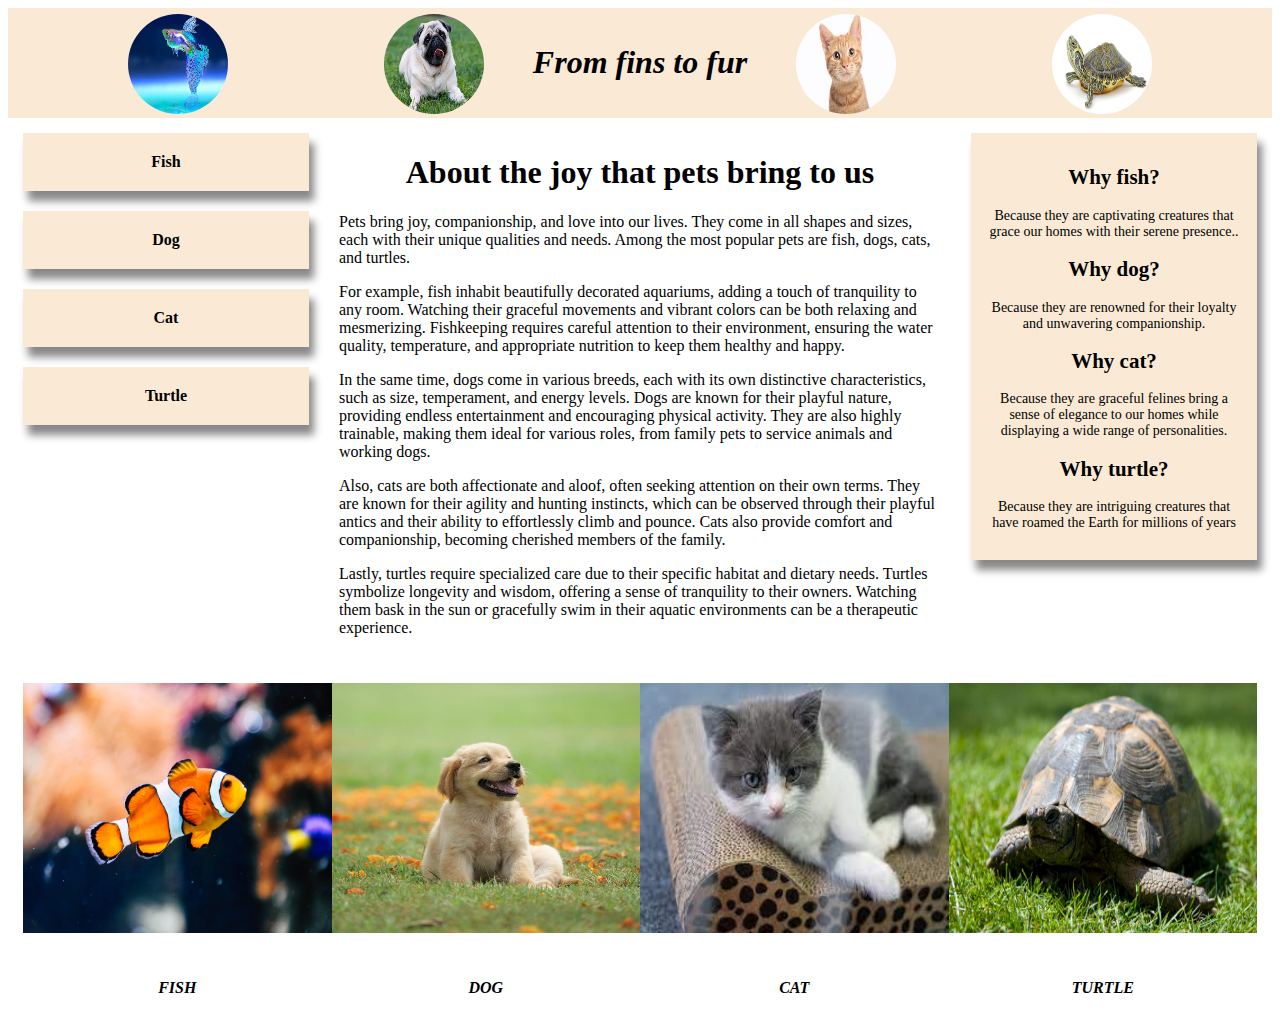
<file: media queries/index.html>
<!DOCTYPE html>
<html>

<head>
  <meta name="viewport" content="width=device-width, initial-scale=1.0">
  <title>About pets</title>

    <link rel="stylesheet" href="style.css">
</head>

<body>
  <div class="header col-12 col-s-12">
    <h1>From fins to fur</h1>
    <img src="fish1.jpg" id="imgfish">
    <img src="dog1.jpg" id="imgdog">
    <img src="cat1.jpg" id="imgcat">
    <img src="turtle1.jpg" id="imgturtle">
  </div>
  <div class="row">
    <div class="col-3 col-s-3 menu">
      <ol>
        <li><a href="fish.html" target="_blank">Fish</a></li>
        <li><a href="dog.html" target="_blank">Dog</a></li>
        <li><a href="cat.html" target="_blank">Cat</a></li>
        <li><a href="turtle.html" target="_blank">Turtle</a></li>
      </ol>
    </div>

    <div class="col-6 col-s-9">
      <h1>About the joy that pets bring to us</h1>
      <p>Pets bring joy, companionship, and love into our lives. They come in all shapes and sizes, each with their
        unique qualities and needs. Among the most popular pets are fish, dogs, cats, and turtles.</p>
      <p>For example, fish inhabit beautifully decorated aquariums, adding a touch of tranquility to any room. Watching
        their graceful movements and vibrant colors can be both relaxing and mesmerizing. Fishkeeping requires careful
        attention to their environment, ensuring the water quality, temperature, and appropriate nutrition to keep them
        healthy and happy.</p>
      <p>In the same time, dogs come in various breeds, each with its own distinctive characteristics, such as size,
        temperament, and energy levels. Dogs are known for their playful nature, providing endless entertainment and
        encouraging physical activity. They are also highly trainable, making them ideal for various roles, from family
        pets to service animals and working dogs.</p>
      <p>Also, cats are both affectionate and aloof, often seeking attention on their own terms. They are known for
        their agility and hunting instincts, which can be observed through their playful antics and their ability to
        effortlessly climb and pounce. Cats also provide comfort and companionship, becoming cherished members of the
        family.</p>
      <p>Lastly, turtles require specialized care due to their specific habitat and dietary needs. Turtles symbolize
        longevity and wisdom, offering a sense of tranquility to their owners. Watching them bask in the sun or
        gracefully swim in their aquatic environments can be a therapeutic experience.</p>
    </div>

    <div class="col-3 col-s-12">
      <div class="aside">
        <h2>Why fish?</h2>
        <p>Because they are captivating creatures that grace our homes with their serene presence..</p>
        <h2>Why dog?</h2>
        <p>Because they are renowned for their loyalty and unwavering companionship.</p>
        <h2>Why cat?</h2>
        <p>Because they are graceful felines bring a sense of elegance to our homes while displaying a wide range of
          personalities.</p>
        <h2>Why turtle?</h2>
        <p>Because they are intriguing creatures that have roamed the Earth for millions of years</p>
      </div>
    </div>
    <div class="col-12 col-s-12">
      <img src="fish.jpg">
      <img src="dog.jpg">
      <img src="cat.jpg">
      <img src="turtle.jpg">
    </div>
    <div class="col-12 col-s-12">
      <p class="p">FISH</p>
      <p class="p">DOG</p>
      <p class="p">CAT</p>
      <p class="p">TURTLE</p>
    </div>
  </div>
  
 

</body>

</html>
</file>
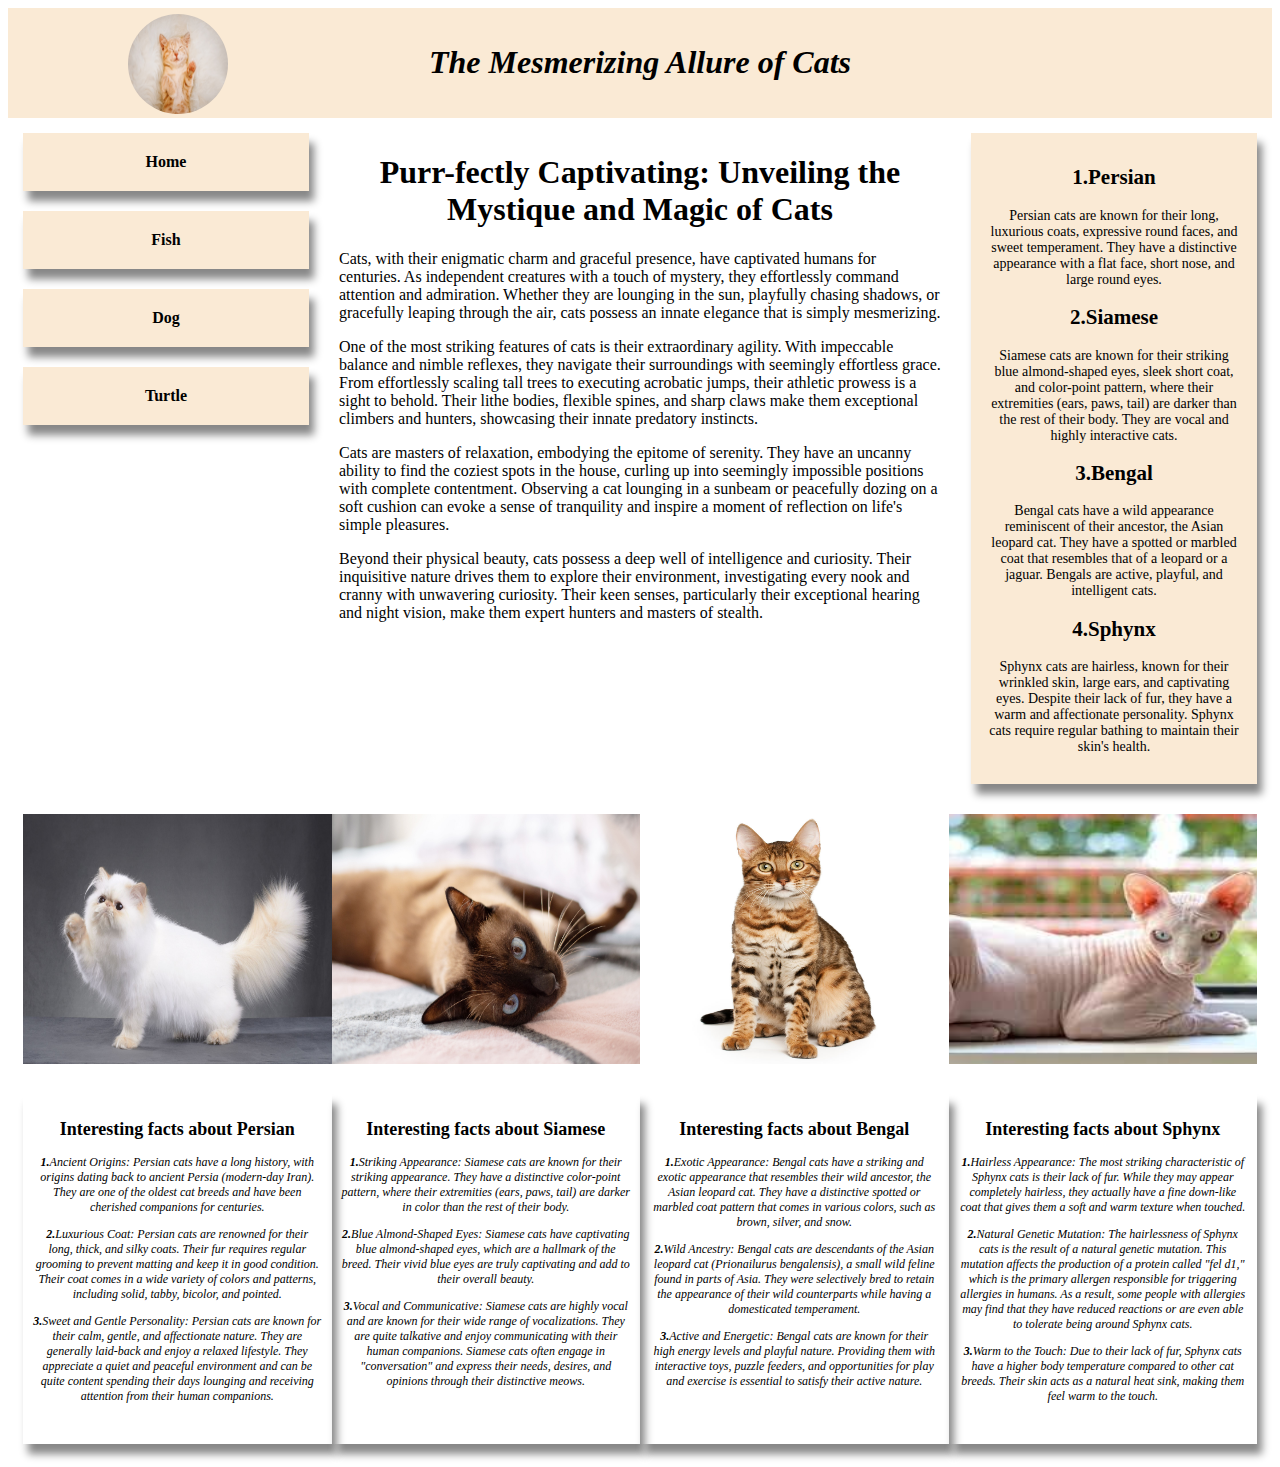
<file: media queries/cat.html>
<!DOCTYPE html>
<html lang="en">
<head>
    <meta charset="UTF-8">
    <meta name="viewport" content="width=device-width, initial-scale=1.0">
    <link rel="stylesheet" href="style.css">
    <title>Cat</title>
</head>
<body>
    <div class="header">
        <h1>The Mesmerizing Allure of Cats</h1>
    </div>
    <img src="catlogo.jpg" id="catlogo">
    <div class="row">
        <div class="col-3 col-s-3 menu">
        <ol>
            <li><a href="index.html" target="_blank">Home</a></li>
            <li><a href="fish.html" target="_blank">Fish</a></li>
            <li><a href="dog.html" target="_blank">Dog</a></li>
            <li><a href="turtle.html" target="_blank">Turtle</a></li>
        </ol>
        </div>
        <div class="col-6 col-s-9">
            <h1>Purr-fectly Captivating: Unveiling the Mystique and Magic of Cats</h1>
            <p>Cats, with their enigmatic charm and graceful presence, have captivated humans for centuries. As independent creatures with a touch of mystery, they effortlessly command attention and admiration. Whether they are lounging in the sun, playfully chasing shadows, or gracefully leaping through the air, cats possess an innate elegance that is simply mesmerizing. </p>
            <p>One of the most striking features of cats is their extraordinary agility. With impeccable balance and nimble reflexes, they navigate their surroundings with seemingly effortless grace. From effortlessly scaling tall trees to executing acrobatic jumps, their athletic prowess is a sight to behold. Their lithe bodies, flexible spines, and sharp claws make them exceptional climbers and hunters, showcasing their innate predatory instincts. </p>
            <p>Cats are masters of relaxation, embodying the epitome of serenity. They have an uncanny ability to find the coziest spots in the house, curling up into seemingly impossible positions with complete contentment. Observing a cat lounging in a sunbeam or peacefully dozing on a soft cushion can evoke a sense of tranquility and inspire a moment of reflection on life's simple pleasures.</p>
            <p>Beyond their physical beauty, cats possess a deep well of intelligence and curiosity. Their inquisitive nature drives them to explore their environment, investigating every nook and cranny with unwavering curiosity. Their keen senses, particularly their exceptional hearing and night vision, make them expert hunters and masters of stealth.</p>
        </div>
        <div class="col-3 col-s-12">
            <div class="aside">
                <h2>1.Persian</h2>
                <p> Persian cats are known for their long, luxurious coats, expressive round faces, and sweet temperament. They have a distinctive appearance with a flat face, short nose, and large round eyes.</p>
                <h2>2.Siamese</h2>
                <p> Siamese cats are known for their striking blue almond-shaped eyes, sleek short coat, and color-point pattern, where their extremities (ears, paws, tail) are darker than the rest of their body. They are vocal and highly interactive cats.</p>
                <h2>3.Bengal</h2>
                <p>Bengal cats have a wild appearance reminiscent of their ancestor, the Asian leopard cat. They have a spotted or marbled coat that resembles that of a leopard or a jaguar. Bengals are active, playful, and intelligent cats.</p>
                <h2>4.Sphynx</h2>
                <p> Sphynx cats are hairless, known for their wrinkled skin, large ears, and captivating eyes. Despite their lack of fur, they have a warm and affectionate personality. Sphynx cats require regular bathing to maintain their skin's health.</p>
              </div>
        </div>
        <div class="col-12 col-s-12">
            <img src="persiancat.jpg">
            <img src="siamesecat.jpg">
            <img src="bengalcat.jpg">
            <img src="sphynxcat.jpg">
        </div>
        <div class="col-12 col-s-12">
            <div class="animal">
                <h2>Interesting facts about Persian</h2>
                <p class="paragraph"><b>1.</b>Ancient Origins: Persian cats have a long history, with origins dating back to ancient Persia (modern-day Iran). They are one of the oldest cat breeds and have been cherished companions for centuries.</p>
                <p class="paragraph"><b>2.</b>Luxurious Coat: Persian cats are renowned for their long, thick, and silky coats. Their fur requires regular grooming to prevent matting and keep it in good condition. Their coat comes in a wide variety of colors and patterns, including solid, tabby, bicolor, and pointed.</p>
                <p class="paragraph"><b>3.</b>Sweet and Gentle Personality: Persian cats are known for their calm, gentle, and affectionate nature. They are generally laid-back and enjoy a relaxed lifestyle. They appreciate a quiet and peaceful environment and can be quite content spending their days lounging and receiving attention from their human companions.</p>
            </div>
            <div class="animal">
                <h2>Interesting facts about Siamese</h2>
                <p class="paragraph"><b>1.</b>Striking Appearance: Siamese cats are known for their striking appearance. They have a distinctive color-point pattern, where their extremities (ears, paws, tail) are darker in color than the rest of their body. </p>
                <p class="paragraph"><b>2.</b>Blue Almond-Shaped Eyes: Siamese cats have captivating blue almond-shaped eyes, which are a hallmark of the breed. Their vivid blue eyes are truly captivating and add to their overall beauty.</p>
                <p class="paragraph"><b>3.</b>Vocal and Communicative: Siamese cats are highly vocal and are known for their wide range of vocalizations. They are quite talkative and enjoy communicating with their human companions. Siamese cats often engage in "conversation" and express their needs, desires, and opinions through their distinctive meows.</p>
            </div>
            <div class="animal">
                <h2>Interesting facts about Bengal</h2>
                <p class="paragraph"><b>1.</b>Exotic Appearance: Bengal cats have a striking and exotic appearance that resembles their wild ancestor, the Asian leopard cat. They have a distinctive spotted or marbled coat pattern that comes in various colors, such as brown, silver, and snow. </p>
                <p class="paragraph"><b>2.</b>Wild Ancestry: Bengal cats are descendants of the Asian leopard cat (Prionailurus bengalensis), a small wild feline found in parts of Asia. They were selectively bred to retain the appearance of their wild counterparts while having a domesticated temperament.</p>
                <p class="paragraph"><b>3.</b>Active and Energetic: Bengal cats are known for their high energy levels and playful nature. Providing them with interactive toys, puzzle feeders, and opportunities for play and exercise is essential to satisfy their active nature.</p>
            </div>
            <div class="animal">
                <h2>Interesting facts about Sphynx</h2>
                <p  class="paragraph"><b>1.</b>Hairless Appearance: The most striking characteristic of Sphynx cats is their lack of fur. While they may appear completely hairless, they actually have a fine down-like coat that gives them a soft and warm texture when touched.</p>
                <p class="paragraph"><b>2.</b>Natural Genetic Mutation: The hairlessness of Sphynx cats is the result of a natural genetic mutation. This mutation affects the production of a protein called "fel d1," which is the primary allergen responsible for triggering allergies in humans. As a result, some people with allergies may find that they have reduced reactions or are even able to tolerate being around Sphynx cats.</p>
                <p class="paragraph"><b>3.</b>Warm to the Touch: Due to their lack of fur, Sphynx cats have a higher body temperature compared to other cat breeds. Their skin acts as a natural heat sink, making them feel warm to the touch.</p>
            </div>
        </div>
    </div>
</body>
</html>
</file>
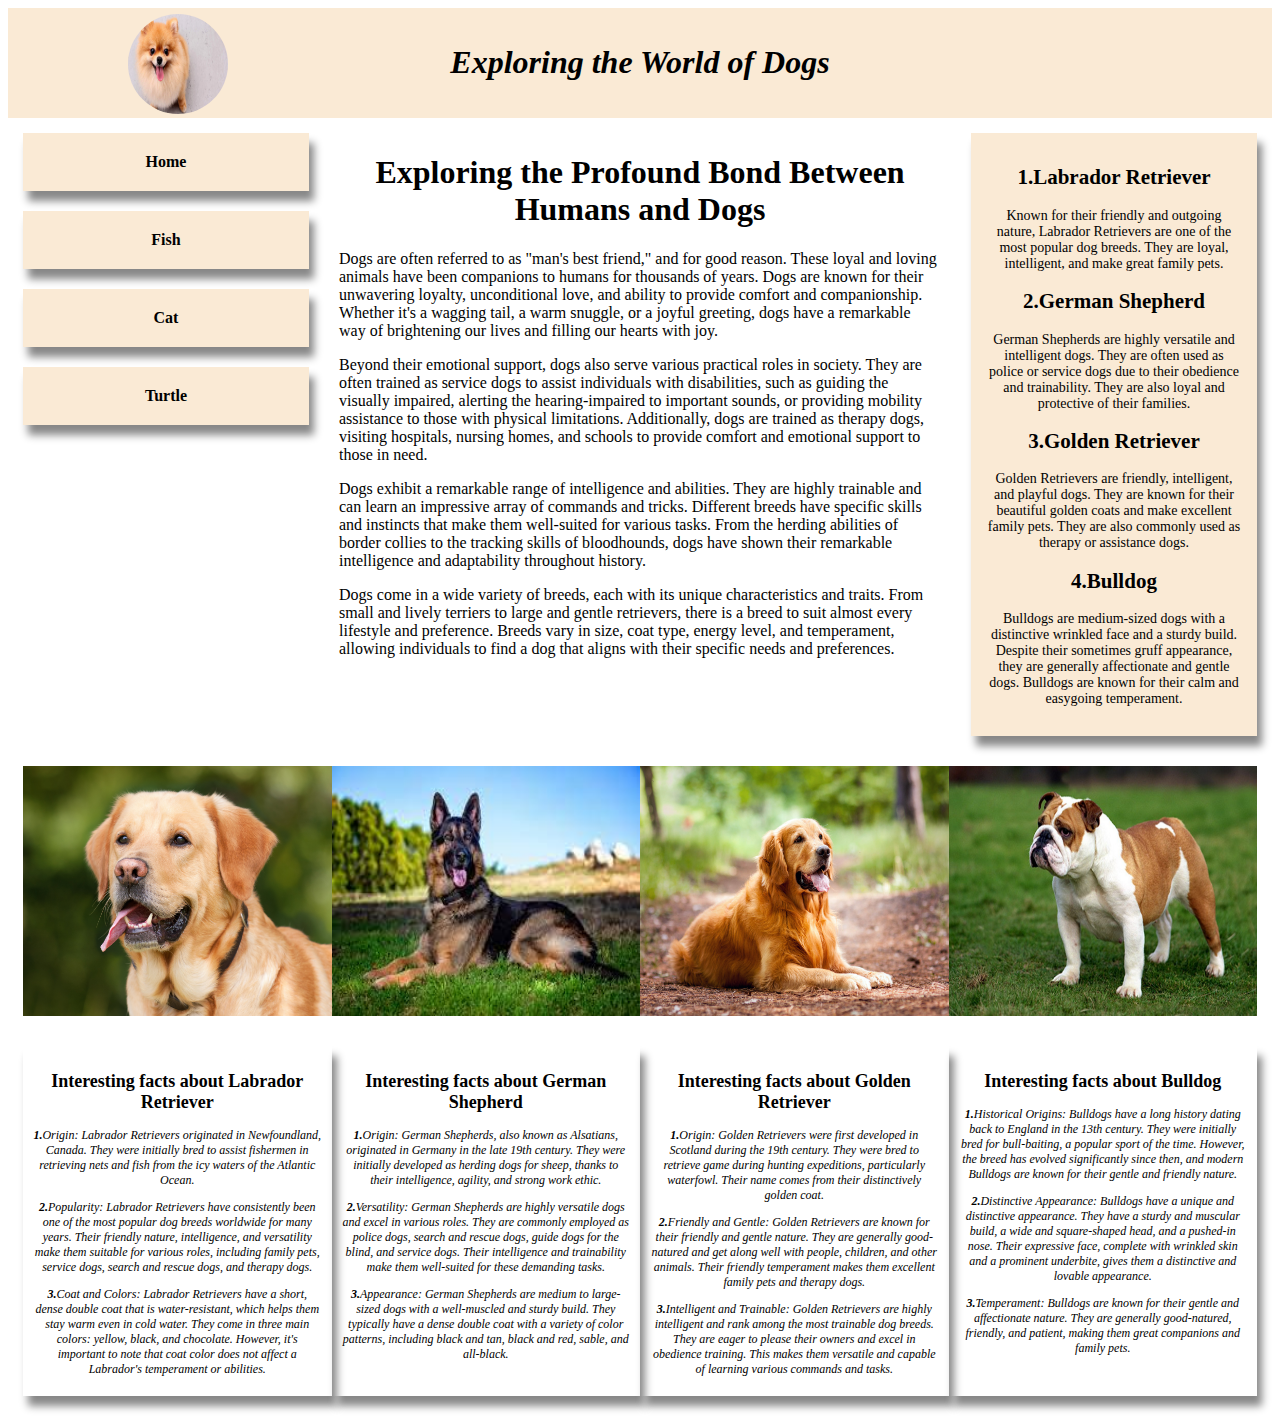
<file: media queries/dog.html>
<!DOCTYPE html>
<html lang="en">
<head>
    <meta charset="UTF-8">
    <meta name="viewport" content="width=device-width, initial-scale=1.0">
    <link rel="stylesheet" href="style.css">
    <title>Dog</title>
</head>
<body>
    <div class="header">
        <h1>Exploring the World of Dogs</h1>
    </div>
    <img src="doglogo.jpg" id="doglogo">
    <div class="row">
        <div class="col-3 col-s-3 menu">
        <ol>
            <li><a href="index.html" target="_blank">Home</a></li>
            <li><a href="fish.html" target="_blank">Fish</a></li>
            <li><a href="cat.html" target="_blank">Cat</a></li>
            <li><a href="turtle.html" target="_blank">Turtle</a></li>
        </ol>
        </div>
        <div class="col-6 col-s-9">
            <h1>Exploring the Profound Bond Between Humans and Dogs</h1>
            <p>Dogs are often referred to as "man's best friend," and for good reason. These loyal and loving animals have been companions to humans for thousands of years. Dogs are known for their unwavering loyalty, unconditional love, and ability to provide comfort and companionship. Whether it's a wagging tail, a warm snuggle, or a joyful greeting, dogs have a remarkable way of brightening our lives and filling our hearts with joy. </p>
            <p>Beyond their emotional support, dogs also serve various practical roles in society. They are often trained as service dogs to assist individuals with disabilities, such as guiding the visually impaired, alerting the hearing-impaired to important sounds, or providing mobility assistance to those with physical limitations. Additionally, dogs are trained as therapy dogs, visiting hospitals, nursing homes, and schools to provide comfort and emotional support to those in need. </p>
            <p>Dogs exhibit a remarkable range of intelligence and abilities. They are highly trainable and can learn an impressive array of commands and tricks. Different breeds have specific skills and instincts that make them well-suited for various tasks. From the herding abilities of border collies to the tracking skills of bloodhounds, dogs have shown their remarkable intelligence and adaptability throughout history.</p>
            <p>Dogs come in a wide variety of breeds, each with its unique characteristics and traits. From small and lively terriers to large and gentle retrievers, there is a breed to suit almost every lifestyle and preference. Breeds vary in size, coat type, energy level, and temperament, allowing individuals to find a dog that aligns with their specific needs and preferences.</p>
        </div>
        <div class="col-3 col-s-12">
            <div class="aside">
                <h2>1.Labrador Retriever</h2>
                <p> Known for their friendly and outgoing nature, Labrador Retrievers are one of the most popular dog breeds. They are loyal, intelligent, and make great family pets.</p>
                <h2>2.German Shepherd</h2>
                <p> German Shepherds are highly versatile and intelligent dogs. They are often used as police or service dogs due to their obedience and trainability. They are also loyal and protective of their families.</p>
                <h2>3.Golden Retriever</h2>
                <p>Golden Retrievers are friendly, intelligent, and playful dogs. They are known for their beautiful golden coats and make excellent family pets. They are also commonly used as therapy or assistance dogs.</p>
                <h2>4.Bulldog</h2>
                <p> Bulldogs are medium-sized dogs with a distinctive wrinkled face and a sturdy build. Despite their sometimes gruff appearance, they are generally affectionate and gentle dogs. Bulldogs are known for their calm and easygoing temperament.</p>
              </div>
        </div>
        <div class="col-12 col-s-12">
            <img src="labradorretriver.jpg">
            <img src="germanshepherd.jpg">
            <img src="goldenretriver.jpg">
            <img src="bulldog.jpg">
        </div>
        <div class="col-12 col-s-12">
            <div class="animal">
                <h2>Interesting facts about Labrador Retriever</h2>
                <p class="paragraph"><b>1.</b>Origin: Labrador Retrievers originated in Newfoundland, Canada. They were initially bred to assist fishermen in retrieving nets and fish from the icy waters of the Atlantic Ocean.</p>
                <p class="paragraph"><b>2.</b>Popularity: Labrador Retrievers have consistently been one of the most popular dog breeds worldwide for many years. Their friendly nature, intelligence, and versatility make them suitable for various roles, including family pets, service dogs, search and rescue dogs, and therapy dogs.</p>
                <p class="paragraph"><b>3.</b>Coat and Colors: Labrador Retrievers have a short, dense double coat that is water-resistant, which helps them stay warm even in cold water. They come in three main colors: yellow, black, and chocolate. However, it's important to note that coat color does not affect a Labrador's temperament or abilities.</p>
            </div>
            <div class="animal">
                <h2>Interesting facts about German Shepherd</h2>
                <p class="paragraph"><b>1.</b>Origin: German Shepherds, also known as Alsatians, originated in Germany in the late 19th century. They were initially developed as herding dogs for sheep, thanks to their intelligence, agility, and strong work ethic.</p>
                <p class="paragraph"><b>2.</b>Versatility: German Shepherds are highly versatile dogs and excel in various roles. They are commonly employed as police dogs, search and rescue dogs, guide dogs for the blind, and service dogs. Their intelligence and trainability make them well-suited for these demanding tasks.</p>
                <p class="paragraph"><b>3.</b>Appearance: German Shepherds are medium to large-sized dogs with a well-muscled and sturdy build. They typically have a dense double coat with a variety of color patterns, including black and tan, black and red, sable, and all-black.</p>
            </div>
            <div class="animal">
                <h2>Interesting facts about Golden Retriever</h2>
                <p class="paragraph"><b>1.</b>Origin: Golden Retrievers were first developed in Scotland during the 19th century. They were bred to retrieve game during hunting expeditions, particularly waterfowl. Their name comes from their distinctively golden coat.</p>
                <p class="paragraph"><b>2.</b>Friendly and Gentle: Golden Retrievers are known for their friendly and gentle nature. They are generally good-natured and get along well with people, children, and other animals. Their friendly temperament makes them excellent family pets and therapy dogs.</p>
                <p class="paragraph"><b>3.</b>Intelligent and Trainable: Golden Retrievers are highly intelligent and rank among the most trainable dog breeds. They are eager to please their owners and excel in obedience training. This makes them versatile and capable of learning various commands and tasks.</p>
            </div>
            <div class="animal">
                <h2>Interesting facts about Bulldog</h2>
                <p  class="paragraph"><b>1.</b>Historical Origins: Bulldogs have a long history dating back to England in the 13th century. They were initially bred for bull-baiting, a popular sport of the time. However, the breed has evolved significantly since then, and modern Bulldogs are known for their gentle and friendly nature.</p>
                <p class="paragraph"><b>2.</b>Distinctive Appearance: Bulldogs have a unique and distinctive appearance. They have a sturdy and muscular build, a wide and square-shaped head, and a pushed-in nose. Their expressive face, complete with wrinkled skin and a prominent underbite, gives them a distinctive and lovable appearance.</p>
                <p class="paragraph"><b>3.</b>Temperament: Bulldogs are known for their gentle and affectionate nature. They are generally good-natured, friendly, and patient, making them great companions and family pets.</p>
            </div>
        </div>
    </div>
</body>
</html>
</file>
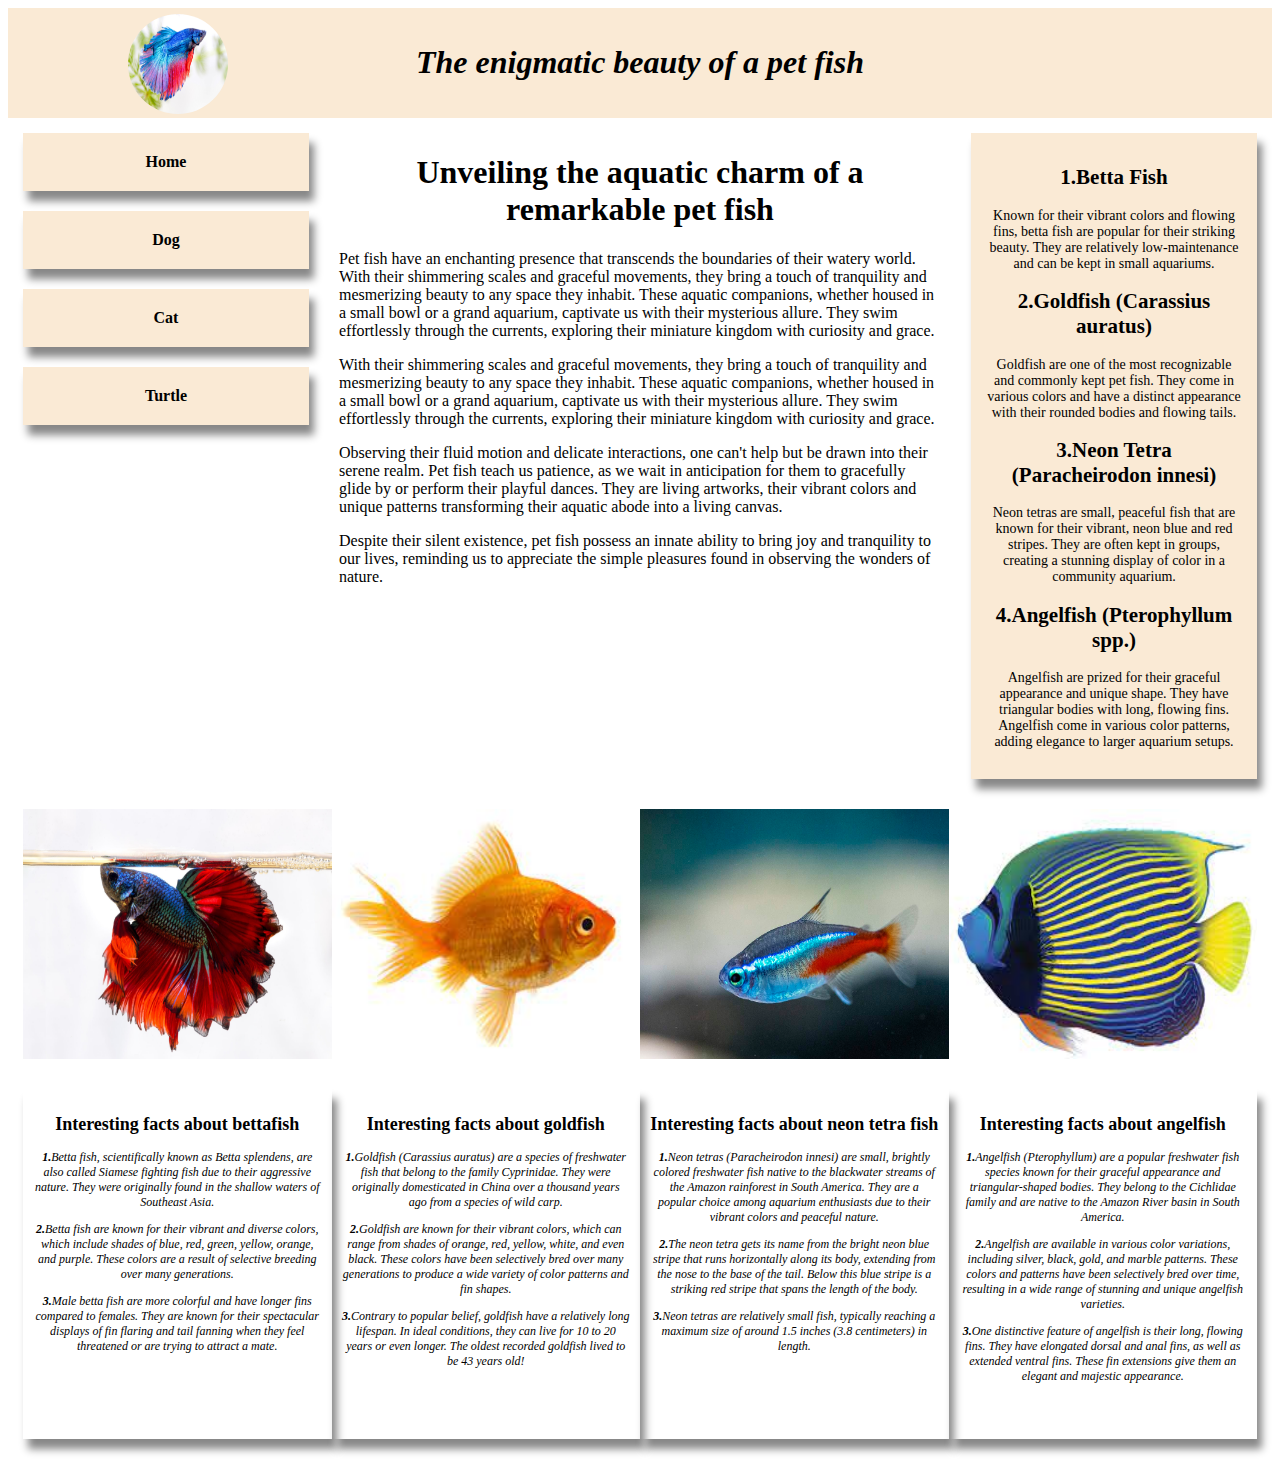
<file: media queries/fish.html>
<!DOCTYPE html>
<html lang="en">
<head>
    <meta charset="UTF-8">
    <meta name="viewport" content="width=device-width, initial-scale=1.0">
    <link rel="stylesheet" href="style.css">
    <title>Fish</title>
</head>
<body>
    <div class="header">
        <h1>The enigmatic beauty of a pet fish</h1>
        <img src="fishlogo.jpg" id="fishlogo">
    </div>
    
    <div class="row">
        <div class="col-3 col-s-3 menu">
        <ol>
            <li><a href="index.html" target="_blank">Home</a></li>
            <li><a href="dog.html" target="_blank">Dog</a></li>
            <li><a href="cat.html" target="_blank">Cat</a></li>
            <li><a href="turtle.html" target="_blank">Turtle</a></li>
        </ol>
        </div>
        <div class="col-6 col-s-9">
            <h1>Unveiling the aquatic charm of a remarkable pet fish</h1>
            <p>Pet fish have an enchanting presence that transcends the boundaries of their watery world. With their shimmering scales and graceful movements, they bring a touch of tranquility and mesmerizing beauty to any space they inhabit. These aquatic companions, whether housed in a small bowl or a grand aquarium, captivate us with their mysterious allure. They swim effortlessly through the currents, exploring their miniature kingdom with curiosity and grace. </p>
            <p>With their shimmering scales and graceful movements, they bring a touch of tranquility and mesmerizing beauty to any space they inhabit. These aquatic companions, whether housed in a small bowl or a grand aquarium, captivate us with their mysterious allure. They swim effortlessly through the currents, exploring their miniature kingdom with curiosity and grace. </p>
            <p>Observing their fluid motion and delicate interactions, one can't help but be drawn into their serene realm. Pet fish teach us patience, as we wait in anticipation for them to gracefully glide by or perform their playful dances. They are living artworks, their vibrant colors and unique patterns transforming their aquatic abode into a living canvas.</p>
            <p>Despite their silent existence, pet fish possess an innate ability to bring joy and tranquility to our lives, reminding us to appreciate the simple pleasures found in observing the wonders of nature.</p>
        </div>
        <div class="col-3 col-s-12">
            <div class="aside">
                <h2>1.Betta Fish</h2>
                <p>Known for their vibrant colors and flowing fins, betta fish are popular for their striking beauty. They are relatively low-maintenance and can be kept in small aquariums.</p>
                <h2>2.Goldfish (Carassius auratus)</h2>
                <p> Goldfish are one of the most recognizable and commonly kept pet fish. They come in various colors and have a distinct appearance with their rounded bodies and flowing tails.</p>
                <h2>3.Neon Tetra (Paracheirodon innesi)</h2>
                <p>Neon tetras are small, peaceful fish that are known for their vibrant, neon blue and red stripes. They are often kept in groups, creating a stunning display of color in a community aquarium.</p>
                <h2>4.Angelfish (Pterophyllum spp.)</h2>
                <p> Angelfish are prized for their graceful appearance and unique shape. They have triangular bodies with long, flowing fins. Angelfish come in various color patterns, adding elegance to larger aquarium setups.</p>
              </div>
        </div>
        <div class="col-12 col-s-12">
            <img src="bettafish.jpg">
            <img src="goldfish.jpg">
            <img src="neontetra.jpg">
            <img src="angelfish.jpg">
        </div>
        <div class="col-12 col-s-12">
            <div class="animal">
                <h2>Interesting facts about bettafish</h2>
                <p class="paragraph"><b>1.</b>Betta fish, scientifically known as Betta splendens, are also called Siamese fighting fish due to their aggressive nature. They were originally found in the shallow waters of Southeast Asia.</p>
                <p class="paragraph"><b>2.</b>Betta fish are known for their vibrant and diverse colors, which include shades of blue, red, green, yellow, orange, and purple. These colors are a result of selective breeding over many generations.</p>
                <p class="paragraph"><b>3.</b>Male betta fish are more colorful and have longer fins compared to females. They are known for their spectacular displays of fin flaring and tail fanning when they feel threatened or are trying to attract a mate.</p>
            </div>
            <div class="animal">
                <h2>Interesting facts about goldfish</h2>
                <p class="paragraph"><b>1.</b>Goldfish (Carassius auratus) are a species of freshwater fish that belong to the family Cyprinidae. They were originally domesticated in China over a thousand years ago from a species of wild carp.</p>
                <p class="paragraph"><b>2.</b>Goldfish are known for their vibrant colors, which can range from shades of orange, red, yellow, white, and even black. These colors have been selectively bred over many generations to produce a wide variety of color patterns and fin shapes.</p>
                <p class="paragraph"><b>3.</b>Contrary to popular belief, goldfish have a relatively long lifespan. In ideal conditions, they can live for 10 to 20 years or even longer. The oldest recorded goldfish lived to be 43 years old!</p>
            </div>
            <div class="animal">
                <h2>Interesting facts about neon tetra fish</h2>
                <p class="paragraph"><b>1.</b>Neon tetras (Paracheirodon innesi) are small, brightly colored freshwater fish native to the blackwater streams of the Amazon rainforest in South America. They are a popular choice among aquarium enthusiasts due to their vibrant colors and peaceful nature.</p>
                <p class="paragraph"><b>2.</b>The neon tetra gets its name from the bright neon blue stripe that runs horizontally along its body, extending from the nose to the base of the tail. Below this blue stripe is a striking red stripe that spans the length of the body.</p>
                <p class="paragraph"><b>3.</b>Neon tetras are relatively small fish, typically reaching a maximum size of around 1.5 inches (3.8 centimeters) in length.</p>
            </div>
            <div class="animal">
                <h2>Interesting facts about angelfish</h2>
                <p  class="paragraph"><b>1.</b>Angelfish (Pterophyllum) are a popular freshwater fish species known for their graceful appearance and triangular-shaped bodies. They belong to the Cichlidae family and are native to the Amazon River basin in South America.</p>
                <p class="paragraph"><b>2.</b>Angelfish are available in various color variations, including silver, black, gold, and marble patterns. These colors and patterns have been selectively bred over time, resulting in a wide range of stunning and unique angelfish varieties.</p>
                <p class="paragraph"><b>3.</b>One distinctive feature of angelfish is their long, flowing fins. They have elongated dorsal and anal fins, as well as extended ventral fins. These fin extensions give them an elegant and majestic appearance.</p>
            </div>
        </div>
    </div>
</body>
</html>
</file>
<file: media queries/style.css>
* {
    box-sizing: border-box;

  }

  .row::after {
    content: "";
    clear: both;
    display: table;
  }

  h1 {
    text-align: center;
  }
  h2
  {
    text-align: center;
  }
  [class*="col-"] {
    float: left;
    padding: 15px;
  }

  html {
    font-family: "Times New Roman", sans-serif;
    margin: 0;
    padding: 0;
  }

  .header {
    background-color: rgba(230, 150, 47, 0.2);
    color: black;
    padding: 15px;
    margin: 0;
    text-align: center;
    font-style: italic;
    overflow: auto;

  }
  .menu ol {
    list-style-type: none;
    margin: 0;
    padding: 0;
  }

  .menu li {
    padding: 20px;
    margin-bottom: 20px;
    background-color: rgba(230, 150, 47, 0.2);
    color: #000;
    box-shadow: 5px 10px 8px #888;
    text-align: center;
    font-weight: 700;
  }

  .menu li:hover {
    background-color: #fff;
    color: white;
    box-shadow: 2px 1px 3px rgba(0, 0, 0, 0.2), 2px 1px 3px rgba(0, 0, 0, 0.2), 2px 1px 3px rgba(0, 0, 0, 0.2), 2px 1px 3px rgba, (0, 0, 0, 0.2);
    /*font-style: italic;*/
    font-size:large;
  }
  li a
  {
    color: #000;
    text-decoration: none;
  }
  
  .aside {
    background-color: rgba(230, 150, 47, 0.2);
    padding: 15px;
    color: black;
    text-align: center;
    font-size: 14px;
    box-shadow: 5px 10px 8px #888888;
  }

  .aside:hover {
    background-color: white;
    font-weight: bold;
    box-shadow: 2px 1px 3px rgba(0, 0, 0, 0.2), 2px 1px 3px rgba(0, 0, 0, 0.2), 2px 1px 3px rgba(0, 0, 0, 0.2), 2px 1px 3px rgba, (0, 0, 0, 0.2);
    font-style: italic;
  }

  .footer {
    background-color: rgba(230, 150, 47, 0.2);
    color: #000;
    text-align: right;
    font-size: 12px;
    padding: 5px;
  }

  /* For mobile phones: */
  [class*="col-"] {
    width: 100%;
  }

  @media only screen and (min-width: 600px) {

    /* For tablets: */
    .col-s-1 {
      width: 8.33%;
    }

    .col-s-2 {
      width: 16.66%;
    }

    .col-s-3 {
      width: 25%;
    }

    .col-s-4 {
      width: 33.33%;
    }

    .col-s-5 {
      width: 41.66%;
    }

    .col-s-6 {
      width: 50%;
    }

    .col-s-7 {
      width: 58.33%;
    }

    .col-s-8 {
      width: 66.66%;
    }

    .col-s-9 {
      width: 75%;
    }

    .col-s-10 {
      width: 83.33%;
    }

    .col-s-11 {
      width: 91.66%;
    }

    .col-s-12 {
      width: 100%;
    }
  }

  @media only screen and (min-width: 768px) {

    /* For desktop: */
    .col-1 {
      width: 8.33%;
    }

    .col-2 {
      width: 16.66%;
    }

    .col-3 {
      width: 25%;
    }

    .col-4 {
      width: 33.33%;
    }

    .col-5 {
      width: 41.66%;
    }

    .col-6 {
      width: 50%;
    }

    .col-7 {
      width: 58.33%;
    }

    .col-8 {
      width: 66.66%;
    }

    .col-9 {
      width: 75%;
    }

    .col-10 {
      width: 83.33%;
    }

    .col-11 {
      width: 91.66%;
    }

    .col-12 {
      width: 100%;
    }
  }
 

  img {
    float: left;
    width: 25%;
    height: 250px;
    padding: 0;
  }

  .animals
  {
    width: 100%;
    height: 100%;
  }
  .p {
    text-align: center;
    float: left;
    width: 25%;
    font-weight: bold;
    font-size: medium;
    font-style: oblique;

  }

  #imgfish {
    position: absolute;
    border-radius: 50%;
    left: 10%;
    height: 100px;
    max-width: 100px;
    top:1.5%;
  }

  #imgdog {
    position: absolute;
    border-radius: 50%;
    left: 30%;
    height: 100px;
    max-width: 100px;
    top: 1.5%;
  }

  #imgcat {
    position: absolute;
    border-radius: 50%;
    right: 30%;
    height: 100px;
    max-width: 100px;
    top: 1.5%;
  }

  #imgturtle {
    position: absolute;
    border-radius: 50%;
    right: 10%;
    height: 100px;
    max-width: 100px;
    top: 1.5%;
  }
  .p2
  {
    padding: 15px;
    font-style: italic;
  }
  .animal
  {
      float: left;
      width: 25%;
      /*background-color: rgba(230, 150, 47, 0.2);*/
      box-shadow:5px 10px 8px #888;
     padding: 10px;
     height: 350px;
     overflow: auto;
     box-sizing: border-box;
     font-size: 12px;
    
  }
  .animal:hover
  {
    background-color: rgba(230, 150, 47, 0.2);
    font-weight: bold;
    font-size: 15px;
  }
  .paragraph
  {
    text-align: center;
    font-style: italic;
  }
  #fishlogo
  {
    position: absolute;
    border-radius: 50%;
    left: 10%;
    height: 100px;
    max-width: 100px;
    top: 1.5%;
  }
  #doglogo
  {
    position: absolute;
    border-radius: 50%;
    left: 10%;
    height: 100px;
    max-width: 100px;
    top: 1.5%;
  }
  #catlogo
  {
    position: absolute;
    border-radius: 50%;
    left: 10%;
    height: 100px;
    max-width: 100px;
    top: 1.5%;
  }
  #turtlelogo
  {
    position: absolute;
    border-radius: 50%;
    left: 10%;
    height: 100px;
    max-width: 100px;
    top: 1.5%;
  }
</file>
